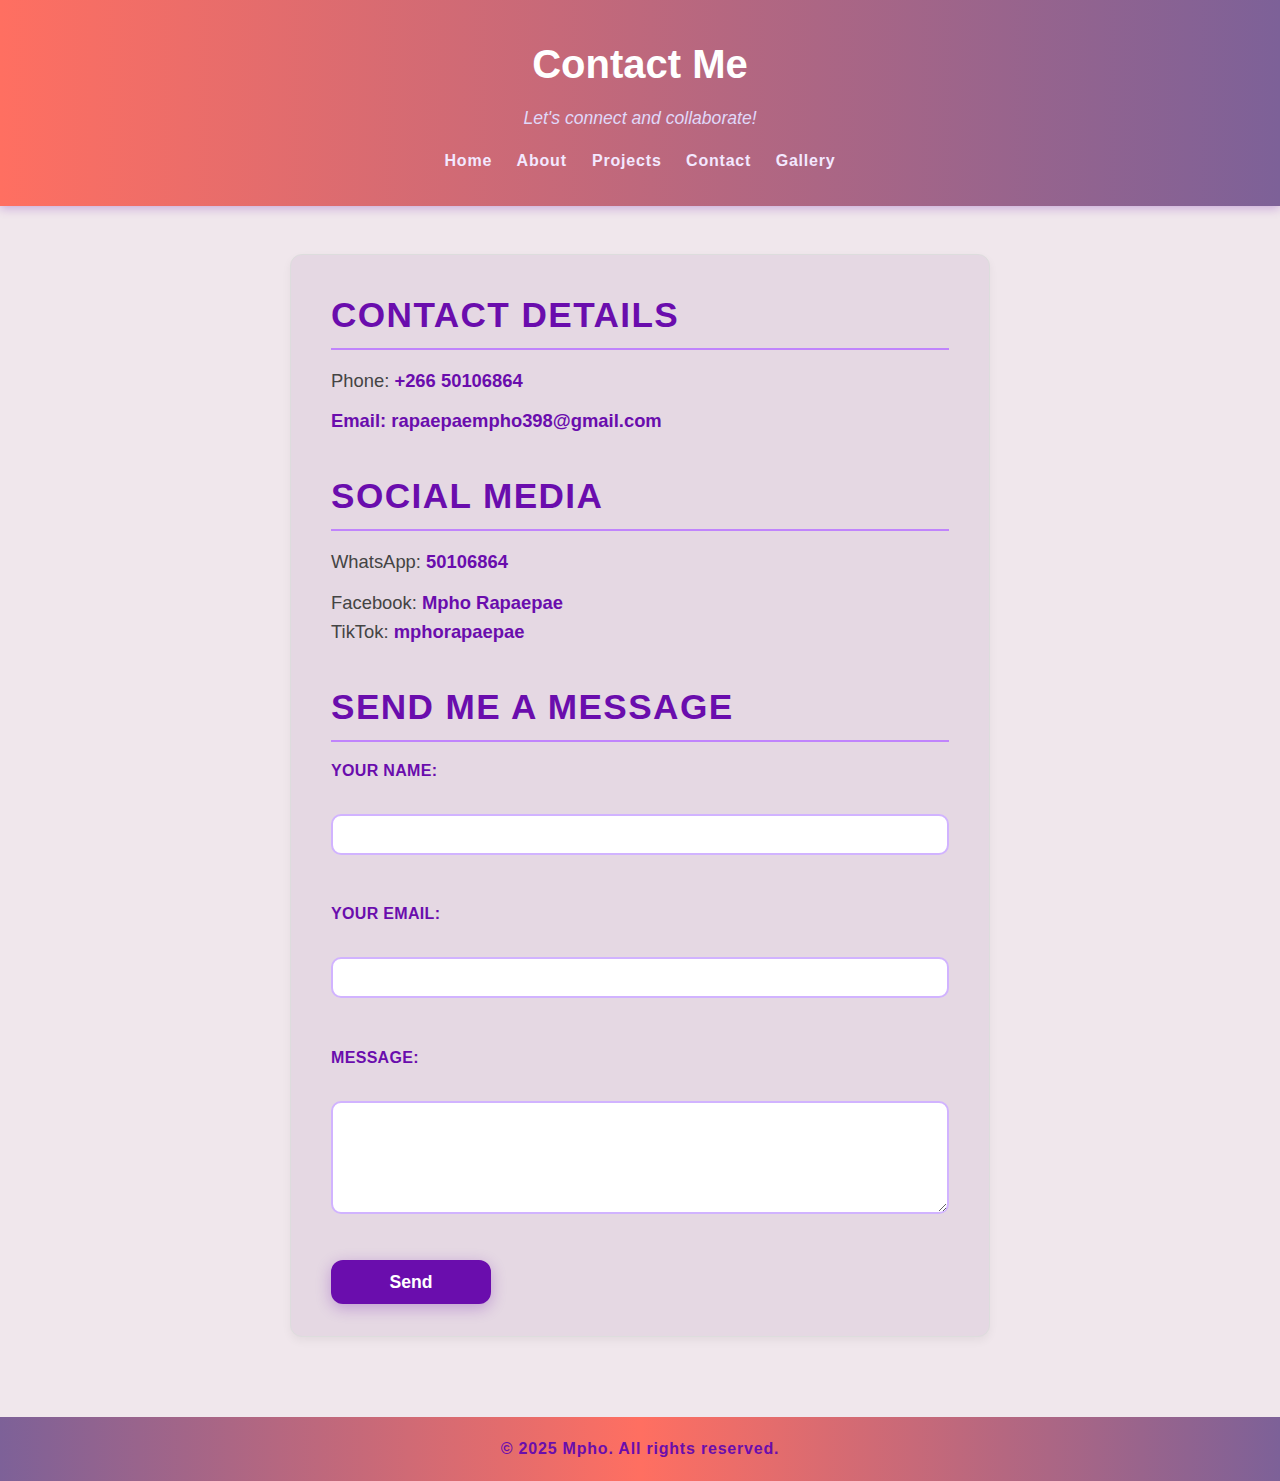
<file: contact.html>
<!DOCTYPE html>
<html lang="en">
<head>
  <meta charset="UTF-8" />
  <meta name="viewport" content="width=device-width, initial-scale=1.0"/>
  <title>Contact Me</title>
  <link rel="stylesheet" href="styles.css" />
</head>
<body>
  <header>
    <h1>Contact Me</h1>
    <p>Let's connect and collaborate!</p>
    <nav>
      <a href="index.html">Home</a>
      <a href="about.html">About </a>
      <a href="projects.html">Projects</a>
      <a href="contact.html">Contact</a>
      <a href="gallery.html">Gallery</a>
    </nav>

  </header>

  <section class="contact-section">
    <h2>Contact Details</h2>
    <ul>
      <li><p>Phone: <a href="tel:+26650106864">+266 50106864</a></p> </li>
     <li><strong>Email:</strong> <a href="mailto:rapaepaempho398@gmail.com">rapaepaempho398@gmail.com</a></li>
    </ul>

    <h2>Social Media</h2>
    <ul>
      <li><p>WhatsApp: <a href="https://wa.me/50106864" target="_blank">50106864 </a></p></li>

       <li><p>Facebook: <a href="https://www.facebook.com/mpho rapaepae" target="_blank">Mpho Rapaepae</a></p>
<p>TikTok: <a href="https://www.tiktok.com/@mphorapaepae" target="_blank">mphorapaepae</a>
    </li></ul>

    <h2>Send Me a Message</h2>
    <form action="#" method="POST">
      <label for="name">Your Name:</label><br>
      <input type="text" id="name" name="name" required><br>

      <label for="email">Your Email:</label><br>
      <input type="email" id="email" name="email" required><br>

      <label for="message">Message:</label><br>
      <textarea id="message" name="message" rows="5" required></textarea><br>

      <button type="submit">Send</button>
    </form>
  </section>

  <footer>
    <p>&copy; 2025 Mpho. All rights reserved.</p>
  </footer>
</body>
</html>
</file>
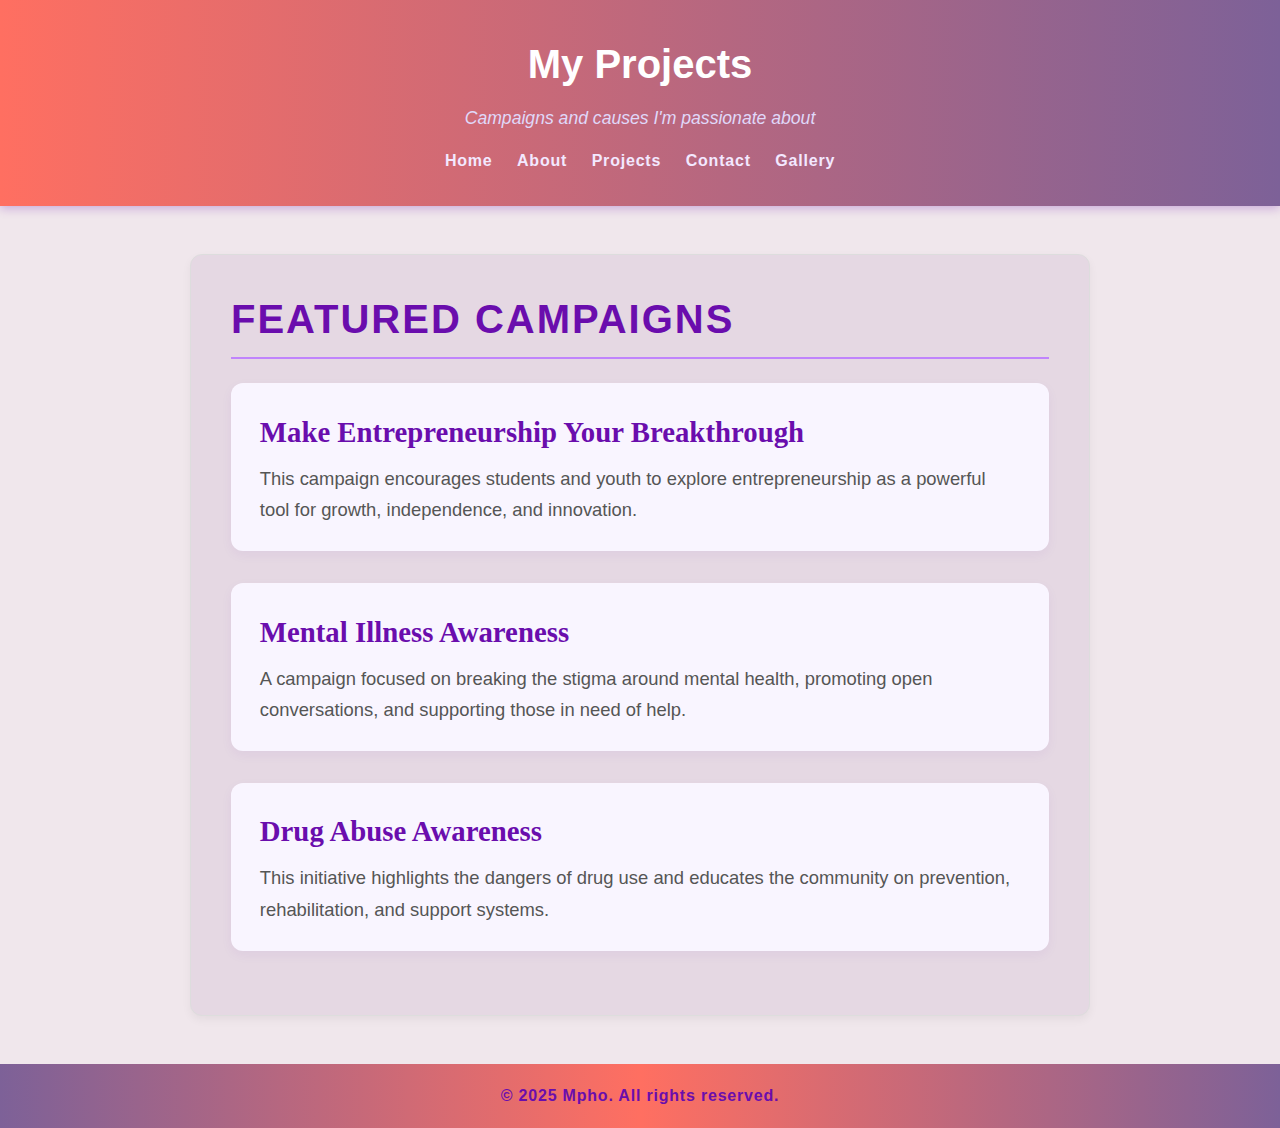
<file: projects.html>
<!DOCTYPE html>
<html lang="en">
<head>
  <meta charset="UTF-8" />
  <meta name="viewport" content="width=device-width, initial-scale=1.0"/>
  <title>My Projects</title>
  <link rel="stylesheet" href="styles.css" />
</head>
<body>

  <header>
    <h1>My Projects</h1>
    <p>Campaigns and causes I'm passionate about</p>
    <nav>
      <a href="index.html">Home</a>
      <a href="about.html">About</a>
      <a href="projects.html">Projects</a>
      <a href="contact.html">Contact</a>
      <a href="gallery.html">Gallery</a>
    </nav>
  </header>

  <section class="projects-section">
    <h2>Featured Campaigns</h2>

    <div class="project">
      <h3>Make Entrepreneurship Your Breakthrough</h3>
      <p>This campaign encourages students and youth to explore entrepreneurship as a powerful tool for growth, independence, and innovation.</p>
    </div>

    <div class="project">
      <h3>Mental Illness Awareness</h3>
      <p>A campaign focused on breaking the stigma around mental health, promoting open conversations, and supporting those in need of help.</p>
    </div>

    <div class="project">
      <h3>Drug Abuse Awareness</h3>
      <p>This initiative highlights the dangers of drug use and educates the community on prevention, rehabilitation, and support systems.</p>
    </div>
  </section>

  <footer>
    <p>&copy; 2025 Mpho. All rights reserved.</p>
  </footer>

</body>
</html>
</file>
<file: styles.css>
* {
  margin: 0;
  padding: 0;
  box-sizing: border-box;
  font-family: 'Segoe UI', Tahoma, Geneva, Verdana, sans-serif;
}

body {
  background-color: #f0e7ec;
  color: #333333;
  line-height: 1.6;
}

header {
  background: linear-gradient(90deg, #ff6f61, #7d6198);
  color: #ffffff;
  padding: 2rem 1rem;
  text-align: center;
  box-shadow: 0 2px 10px rgba(106, 13, 173, 0.3);
}

header h1 {
  font-size: 2.5rem;
  margin-bottom: 0.5rem;
  font-weight: 700;
}

header p {
  font-size: 1.1rem;
  font-style: italic;
  color: #e0d8f9;
}

nav {
  margin-top: 1rem;
}

nav a {
  color: #f3e8ff;
  margin: 0 10px;
  text-decoration: none;
  font-weight: 600;
  letter-spacing: 0.05em;
  transition: color 0.3s ease;
}

nav a:hover {
  color: #ffffff;
}
.intro-section {
  display: flex;
  flex-wrap: wrap;
  align-items: center;
  justify-content: center;
  gap: 2rem;
  max-width: 1100px;
  margin: 3rem auto;
  padding: 2rem 1.5rem;
  background-color: #fff;
  border-radius: 12px;
  box-shadow: 0 6px 20px rgba(255, 111, 97, 0.15);
}

.intro-img {
  flex: 0 0 300px;
  max-width: 300px;
}

.intro-img img {
  width: 100%;
  height: auto;
  border-radius: 12px;
  box-shadow: 0 6px 18px rgba(255, 111, 97, 0.3);
  object-fit: cover;
}

.intro-text {
  flex: 1;
  max-width: 600px;
}

.intro-text h2 {
  font-size: 2rem;
  color: #ff6f61;
  margin-bottom: 1rem;
  font-family: 'Georgia', serif;
}

.intro-text p {
  font-size: 1.1rem;
  line-height: 1.7;
  margin-bottom: 1rem;
  color: #333;
}


.about-section {
  max-width: 900px;
  margin: 3rem auto;
  padding: 2rem 2.5rem;
  background: #e5d8e3;
  border: 1px solid #ddd;
  border-radius: 12px;
  box-shadow: 0 4px 10px rgba(0, 0, 0, 0.05);
}

.about-section h2 {
  color: #6a0dad;
  font-size: 2.4rem;
  margin-bottom: 1rem;
  border-bottom: 2px solid #c084fc;
  padding-bottom: 0.3rem;
  text-transform: uppercase;
  letter-spacing: 0.04em;
  font-family: 'Georgia', serif;
}

.about-section p {
  font-size: 1.2rem;
  color: #444444;
  margin-bottom: 1.8rem;
}

.projects-section {
  max-width: 900px;
  margin: 3rem auto;
  padding: 2rem 2.5rem;
  background: #e5d8e3;
  border: 1px solid #ddd;
  border-radius: 12px;
  box-shadow: 0 4px 10px rgba(0, 0, 0, 0.05);
}

.projects-section h2 {
  color: #6a0dad;
  font-size: 2.5rem;
  margin-bottom: 1.5rem;
  border-bottom: 2px solid #c084fc;
  padding-bottom: 0.4rem;
  text-transform: uppercase;
  letter-spacing: 0.05em;
}

.project {
  background: #f9f5ff;
  margin-bottom: 2rem;
  padding: 1.6rem 1.8rem;
  border-radius: 12px;
  box-shadow: 0 4px 12px rgba(106, 13, 173, 0.05);
  transition: transform 0.3s ease, box-shadow 0.3s ease;
}

.project:hover {
  transform: translateY(-4px);
  box-shadow: 0 8px 20px rgba(106, 13, 173, 0.15);
}

.project h3 {
  color: #6a0dad;
  font-size: 1.8rem;
  margin-bottom: 0.5rem;
  font-family: 'Georgia', serif;
}

.project p {
  font-size: 1.15rem;
  line-height: 1.7;
  color: #555;
}

.contact-section {
  max-width: 700px;
  margin: 3rem auto 5rem;
  padding: 2rem 2.5rem;
  background:  #e5d8e3;
  border: 1px solid #ddd;
  border-radius: 12px;
  box-shadow: 0 4px 10px rgba(0, 0, 0, 0.05);
}

.contact-section h2 {
  color: #6a0dad;
  font-size: 2.2rem;
  margin-bottom: 1rem;
  border-bottom: 2px solid #c084fc;
  padding-bottom: 0.3rem;
  letter-spacing: 0.04em;
  text-transform: uppercase;
}

.contact-section ul {
  list-style-type: none;
  padding-left: 0;
  margin-bottom: 2rem;
}

.contact-section ul li {
  font-size: 1.15rem;
  margin-bottom: 0.7rem;
  color: #444;
}

.contact-section ul li strong {
  color: #6a0dad;
  font-weight: 700;
}

.contact-section a {
  color: #6a0dad;
  text-decoration: none;
  font-weight: 700;
  transition: color 0.3s ease;
}

.contact-section a:hover {
  color: #9f40ff;
}

form {
  display: flex;
  flex-direction: column;
}

label {
  font-weight: 600;
  margin-bottom: 0.3rem;
  color: #6a0dad;
  letter-spacing: 0.02em;
  text-transform: uppercase;
}

input[type="text"],
input[type="email"],
textarea {
  padding: 0.6rem 1rem;
  font-size: 1rem;
  border: 2px solid #d1b3ff;
  border-radius: 10px;
  margin-bottom: 1.3rem;
  background-color: #ffffff;
  color: #333;
  transition: border-color 0.3s ease, box-shadow 0.3s ease;
  resize: vertical;
}

input[type="text"]:focus,
input[type="email"]:focus,
textarea:focus {
  border-color: #6a0dad;
  outline: none;
  box-shadow: 0 0 8px rgba(106, 13, 173, 0.3);
}

button[type="submit"] {
  width: 160px;
  padding: 0.7rem 1.2rem;
  font-size: 1.1rem;
  color: #fff;
  background-color: #6a0dad;
  border: none;
  border-radius: 12px;
  cursor: pointer;
  align-self: flex-start;
  font-weight: 700;
  box-shadow: 0 4px 15px rgba(106, 13, 173, 0.3);
  transition: background-color 0.3s ease, box-shadow 0.3s ease;
}

button[type="submit"]:hover {
  background-color: #9f40ff;
  box-shadow: 0 6px 20px rgba(159, 64, 255, 0.4);
}

.gallery-section {
  max-width: 1100px;
  margin: 3rem auto 5rem;
  padding: 0 1rem;
}

.gallery-section h2 {
  color: #6a0dad;
  font-size: 2.4rem;
  margin-bottom: 1rem;
  border-bottom: 2px solid #c084fc;
  padding-bottom: 0.3rem;
  text-align: center;
  font-family: 'Georgia', serif;
}

.gallery-grid {
  display: grid;
  grid-template-columns: repeat(auto-fit, minmax(280px, 1fr));
  gap: 1.4rem;
  justify-items: center;
}

.gallery-grid img {
  width: 100%;
  height: 200px;
  object-fit: cover;
  border-radius: 12px;
  box-shadow: 0 6px 18px rgba(106, 13, 173, 0.2);
  transition: transform 0.3s ease, box-shadow 0.3s ease;
  cursor: pointer;
}

.gallery-grid img:hover {
  transform: scale(1.05);
  box-shadow: 0 10px 30px rgba(106, 13, 173, 0.3);
}

.about-profile .about-content {
  display: flex;
  align-items: center;
  gap: 2rem;
  flex-wrap: wrap;
  margin-top: 1.5rem;
}

.about-profile .about-content p {
  flex: 1 1 300px;
  font-size: 1.15rem;
  line-height: 1.7;
  color: #444;
  font-weight: 500;
}

.about-profile .about-content img {
  flex: 0 0 280px;
  max-width: 100%;
  border-radius: 12px;
  box-shadow: 0 6px 25px rgba(106, 13, 173, 0.15);
  object-fit: cover;
  height: 280px;
}
.gallery-section {
  padding: 40px;
  background-color: #fdfdfd;
}

.gallery-grid {
  display: grid;
  grid-template-columns: repeat(auto-fit, minmax(320px, 1fr));
  gap: 25px;
  justify-items: center;
}

.gallery-grid img,
.gallery-grid video {
  width: 100%;
  max-width: 350px;
  height: 300px;
  object-fit: contain;
  border-radius: 10px;
  box-shadow: 0 4px 10px rgba(0, 0, 0, 0.1);
  background-color: #e1c8c8; /* prevents layout issues on transparent images/videos */
  padding: 10px; /* adds space inside container */
}


footer {
  background: linear-gradient(90deg,#7d6198, #ff6f61, #7d6198);
  color: #6a0dad;
  text-align: center;
  padding: 1.2rem;
  margin-top: 3rem;
  font-weight: 600;
  letter-spacing: 0.05em;
}
</file>
